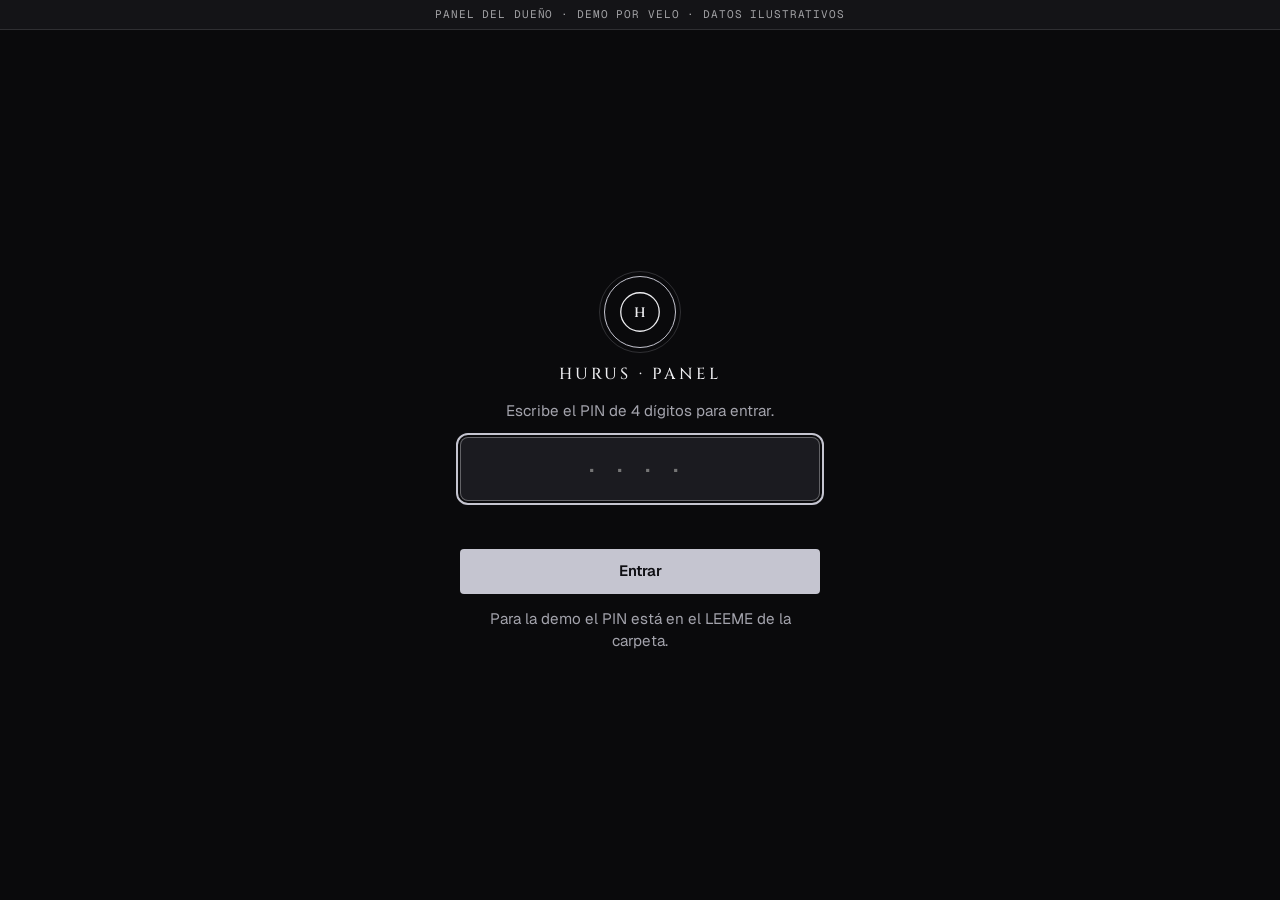
<file: panel/index.html>
<!doctype html>
<html lang="es-CL">
<head>
<meta charset="utf-8">
<meta name="viewport" content="width=device-width,initial-scale=1,viewport-fit=cover">
<title>Panel · Hurus Barber Studio</title>
<meta name="robots" content="noindex,nofollow">
<meta name="theme-color" content="#080808">
<link rel="icon" href="data:image/svg+xml,%3Csvg xmlns='http://www.w3.org/2000/svg' viewBox='0 0 48 48'%3E%3Crect width='48' height='48' rx='10' fill='%23080808'/%3E%3Ccircle cx='24' cy='24' r='17' fill='none' stroke='%23C8CACC' stroke-width='1.6'/%3E%3Ctext x='24' y='30' text-anchor='middle' font-family='Georgia,serif' font-size='17' font-weight='700' fill='%23EDEDF0'%3EH%3C/text%3E%3C/svg%3E">
<link rel="preconnect" href="https://fonts.googleapis.com">
<link rel="preconnect" href="https://fonts.gstatic.com" crossorigin>
<link href="https://fonts.googleapis.com/css2?family=Cinzel:wght@600&family=Geist:wght@400;500;600&family=Geist+Mono:wght@400;500&display=swap" rel="stylesheet">
<style>
:root{--canvas:#0A0A0C;--panel:#141417;--panel-2:#1B1B20;--panel-3:#232329;--accent:#C5C5D0;--accent-hover:#D8D8E2;--accent-muted:rgba(197,197,208,.20);--accent-ink:#0E0E12;--text-primary:#EDEDF0;--text-secondary:#A3A3AC;--text-muted:#6E6E78;--live:#C8CACC;--ok:#5FBF8A;--rule:rgba(237,237,240,.12);--rule-strong:rgba(237,237,240,.34);--f-display:"Cinzel",Georgia,serif;--f-body:"Geist",system-ui,sans-serif;--f-mono:"Geist Mono",ui-monospace,monospace;--e:cubic-bezier(.22,1,.36,1)}
[data-theme="light"]{--canvas:#F5F5F7;--panel:#FFFFFF;--panel-2:#F0F0F2;--panel-3:#E8E8EC;--text-primary:#0E0E12;--text-secondary:#55555C;--text-muted:#9090A0;--rule:rgba(0,0,0,.10);--rule-strong:rgba(0,0,0,.25);--accent:#2A2A30;--accent-hover:#1A1A22;--accent-muted:rgba(42,42,48,.12);--accent-ink:#FFFFFF}
*,*::before,*::after{box-sizing:border-box}
html,body{overflow-x:hidden;overflow-x:clip}
body{margin:0;background:var(--canvas);color:var(--text-primary);font-family:var(--f-body);font-size:16px;line-height:1.5;-webkit-font-smoothing:antialiased;min-height:100vh}
button,input,select{font:inherit;color:inherit}
a{color:inherit}
h1,h2,h3{margin:0;font-weight:500}
p{margin:0}
.sr{position:absolute;width:1px;height:1px;overflow:hidden;clip:rect(0 0 0 0)}
:focus-visible{outline:2px solid var(--accent);outline-offset:2px}
.demo{display:flex;justify-content:center;gap:8px;padding:6px 12px;background:var(--panel);border-bottom:1px solid var(--rule);font-family:var(--f-mono);font-size:11px;letter-spacing:.08em;text-transform:uppercase;color:rgba(237,237,240,.65)}
.demo a{color:var(--accent);text-decoration:none}
/* PIN */
.pin{min-height:calc(100vh - 30px);display:grid;place-items:center;padding:24px}
.pin form{width:100%;max-width:360px;display:grid;gap:14px;justify-items:center;text-align:center}
.pin .aro{width:72px;height:72px;border-radius:50%;border:1px solid var(--accent);display:grid;place-items:center;font-family:var(--f-display);font-size:1.6rem;position:relative}
.pin .aro::after{content:"";position:absolute;inset:-6px;border-radius:50%;border:1px solid var(--accent-muted)}
.pin h1{font-family:var(--f-display);font-size:1rem;letter-spacing:.2em;text-transform:uppercase}
.pin p{color:var(--text-secondary);font-size:.95rem}
.pin input{width:100%;text-align:center;font-family:var(--f-mono);font-size:1.6rem;letter-spacing:.5em;padding:12px;border-radius:8px;border:1px solid var(--rule-strong);background:var(--panel-2);color:var(--text-primary)}
.pin .err{color:#F08A80;font-size:.9rem;min-height:1.4em}
/* Botones */
.btn{display:inline-flex;align-items:center;justify-content:center;gap:.5em;min-height:44px;padding:10px 16px;border-radius:4px;border:1px solid transparent;background:var(--accent);color:var(--accent-ink);font-weight:600;font-size:15px;cursor:pointer;text-decoration:none;transition:background .2s var(--e),transform .2s var(--e);white-space:nowrap}
.btn:hover{background:var(--accent-hover)}
.btn.ghost{background:transparent;color:var(--text-primary);border-color:var(--rule-strong)}
.btn.ghost:hover{background:rgba(237,237,240,.06)}
.btn.rojo{background:transparent;color:var(--text-secondary);border-color:var(--rule-strong)}
.btn.sm{min-height:36px;padding:6px 12px;font-size:13px}
.btn.wide{width:100%}
.btn[disabled]{opacity:.45;cursor:not-allowed}
/* App */
.app{display:none}
.app.show{display:block}
.top{position:sticky;top:0;z-index:20;display:flex;align-items:center;justify-content:space-between;gap:12px;padding:12px clamp(14px,3vw,28px);background:rgba(10,10,12,.85);backdrop-filter:blur(10px);border-bottom:1px solid var(--rule)}
.top .brand{display:flex;align-items:center;gap:10px;text-decoration:none}
.top .brand b{font-family:var(--f-display);font-weight:600;letter-spacing:.16em;font-size:15px}
.top .brand small{display:block;font-family:var(--f-mono);font-size:9px;letter-spacing:.3em;color:var(--accent)}
.top .acts{display:flex;gap:8px}
.tabs{display:flex;gap:4px;overflow-x:auto;padding:10px clamp(14px,3vw,28px) 0;border-bottom:1px solid var(--rule);scrollbar-width:none;background:var(--canvas);position:sticky;top:65px;z-index:19}
.tabs::-webkit-scrollbar{display:none}
.tab{flex:none;padding:10px 14px 12px;border:0;background:transparent;color:var(--text-secondary);font-weight:500;font-size:15px;border-bottom:2px solid transparent;cursor:pointer;transition:color .2s var(--e),border-color .2s var(--e)}
.tab[aria-selected="true"]{color:var(--accent);border-bottom-color:var(--accent)}
.tab .n{font-family:var(--f-mono);font-size:11px;margin-left:6px;padding:1px 6px;border-radius:10px;background:var(--panel-3);color:var(--text-primary)}
.vista{padding:18px clamp(14px,3vw,28px) 80px;max-width:1100px;margin:0 auto;display:grid;gap:18px}
.fila-ctrl{display:flex;flex-wrap:wrap;gap:10px;align-items:end}
.campo{display:grid;gap:4px;min-width:0}
.campo label{font-size:.82rem;color:var(--text-secondary)}
.campo input,.campo select{min-height:42px;padding:8px 12px;border-radius:6px;border:1px solid var(--rule-strong);background:var(--panel-2);color:var(--text-primary);min-width:0;max-width:100%;color-scheme:dark}
.card{border:1px solid var(--rule);border-radius:10px;background:var(--panel);padding:16px;display:grid;gap:12px;align-content:start}
.card h2{font-family:var(--f-display);font-size:.95rem;letter-spacing:.14em;text-transform:uppercase;display:flex;justify-content:space-between;align-items:center;gap:10px}
.card h2 span{font-family:var(--f-mono);font-size:12px;letter-spacing:.04em;text-transform:none;color:var(--text-secondary);font-weight:400}
.lista{display:grid;gap:8px}
.item{display:grid;grid-template-columns:auto 1fr;gap:4px 14px;padding:12px 14px;border:1px solid var(--rule);border-radius:8px;background:var(--panel-2);align-items:center}
.item .h{font-family:var(--f-mono);font-size:1.05rem;color:var(--accent);min-width:52px}
.item .h.pos{display:grid;place-items:center;width:40px;height:40px;border-radius:50%;border:1px solid var(--accent);font-size:1rem;min-width:0}
.item .q{display:grid;gap:2px}
.item .q b{font-weight:500}
.item .q small{color:var(--text-secondary);font-size:.86rem}
.item .acts{grid-column:1/-1;display:flex;flex-wrap:wrap;gap:6px;margin-top:4px}
.item.hecho{opacity:.55}
.badge{display:inline-block;font-family:var(--f-mono);font-size:10px;letter-spacing:.1em;text-transform:uppercase;padding:2px 7px;border-radius:3px;border:1px solid var(--rule-strong);color:var(--text-secondary);margin-left:6px;vertical-align:middle}
.badge.ok{color:var(--ok);border-color:rgba(95,191,138,.5)}
.badge.live{color:var(--live);border-color:rgba(200,202,204,.4)}
.badge.gold{color:var(--accent);border-color:var(--accent-muted)}
.vacio{padding:18px;border:1px dashed var(--rule-strong);border-radius:8px;color:var(--text-secondary);font-size:.95rem}
.dos{display:grid;gap:18px}
@media(min-width:860px){.dos{grid-template-columns:1fr 1fr}}
.form{display:grid;gap:10px}
@media(min-width:640px){.form.inline{grid-template-columns:repeat(auto-fit,minmax(140px,1fr));align-items:end}}
.toggle{display:flex;align-items:center;gap:10px;cursor:pointer}
.toggle input{width:18px;height:18px;accent-color:var(--accent)}
.kpis{display:grid;grid-template-columns:repeat(auto-fit,minmax(130px,1fr));gap:10px}
.kpi{padding:12px 14px;border:1px solid var(--rule);border-radius:8px;background:var(--panel)}
.kpi b{display:block;font-family:var(--f-mono);font-size:1.5rem;font-weight:500;color:var(--accent)}
.kpi span{font-size:.82rem;color:var(--text-secondary)}
.stats-range{display:flex;flex-wrap:wrap;gap:8px;align-items:end}
.stats-shortcuts{display:flex;flex-wrap:wrap;gap:6px}
.stats-shortcuts button{min-height:36px;padding:6px 10px}
.stats-chart{display:grid;gap:9px}
.stats-row{display:grid;grid-template-columns:minmax(110px,180px) minmax(70px,1fr) 52px;gap:10px;align-items:center}
.stats-label{color:var(--text-primary);font-size:.9rem;line-height:1.3;overflow-wrap:anywhere}
.stats-track{height:8px;background:var(--panel-3);border-radius:4px;overflow:hidden}
.stats-fill{height:100%;background:var(--accent);border-radius:4px;transition:width .3s var(--e)}
.stats-value{font-family:var(--f-mono);font-size:.84rem;text-align:right;color:var(--text-primary)}
.stats-note{padding:10px 12px;border-left:2px solid var(--accent);background:var(--panel-2);color:var(--text-secondary);font-size:.84rem}
@media(max-width:480px){.stats-row{grid-template-columns:minmax(86px,120px) minmax(45px,1fr) 42px;gap:7px}.stats-label{font-size:.82rem}}
.toast{position:fixed;left:50%;bottom:22px;transform:translate(-50%,16px);z-index:70;padding:10px 16px;border-radius:8px;background:var(--panel-3);border:1px solid var(--rule-strong);font-size:.92rem;opacity:0;pointer-events:none;transition:opacity .3s var(--e),transform .3s var(--e);max-width:calc(100% - 24px);text-align:center}
.toast.show{opacity:1;transform:translate(-50%,0)}
.nota{color:var(--text-muted);font-size:.85rem}
/* Stats */
.stats-range{display:flex;flex-wrap:wrap;gap:10px;align-items:end;padding-bottom:4px}
.stats-shortcuts{display:flex;gap:6px;flex-wrap:wrap;align-self:end}
.stats-note{font-size:.82rem;color:var(--text-muted);line-height:1.6;padding:10px 12px;background:var(--panel-2);border-left:2px solid var(--rule-strong);border-radius:0 4px 4px 0;margin:0}
.stats-chart{display:grid;gap:8px}
.stats-row{display:flex;align-items:center;gap:8px}
.stats-label{flex:0 0 110px;max-width:110px;font-size:.82rem;font-weight:500;color:var(--text-primary);overflow:hidden;text-overflow:ellipsis;white-space:nowrap}
@media(max-width:480px){.stats-label{flex:0 0 78px;max-width:78px;font-size:.76rem}}
.stats-track{flex:1;min-width:30px;background:var(--panel-3);border-radius:2px;height:7px;overflow:hidden}
.stats-fill{height:100%;background:var(--accent);border-radius:2px;transition:width .4s var(--e)}
.stats-value{flex-shrink:0;min-width:24px;text-align:right;font-family:var(--f-mono);font-size:.8rem;color:var(--text-secondary)}
@media(prefers-reduced-motion:reduce){*,*::before,*::after{transition:none!important;animation:none!important}}
</style>
</head>
<body>
<div class="demo">Panel del dueño · Demo por VELO · datos ilustrativos</div>

<section class="pin" id="pin">
  <form id="pin-form" autocomplete="off">
    <div class="aro" aria-hidden="true">
      <svg viewBox="0 0 48 48" width="44" height="44" aria-hidden="true"><circle cx="24" cy="24" r="21" fill="none" stroke="currentColor" stroke-width="1.4"/><text x="24" y="29.5" text-anchor="middle" font-family="Cinzel,Georgia,serif" font-size="15" font-weight="600" fill="currentColor">H</text></svg>
    </div>
    <h1>Hurus · Panel</h1>
    <p>Escribe el PIN de 4 dígitos para entrar.</p>
    <label class="sr" for="pin-in">PIN</label>
    <input id="pin-in" type="password" inputmode="numeric" pattern="[0-9]*" maxlength="4" placeholder="····" autofocus>
    <div class="err" id="pin-err" aria-live="polite"></div>
    <button class="btn wide" type="submit">Entrar</button>
    <p class="nota">Para la demo el PIN está en el LEEME de la carpeta.</p>
  </form>
</section>

<div class="app" id="app">
  <header class="top">
    <a class="brand" href="../index.html">
      <svg viewBox="0 0 48 48" width="28" height="28" aria-hidden="true"><circle cx="24" cy="24" r="21" fill="none" stroke="currentColor" stroke-width="1.4"/><text x="24" y="29.5" text-anchor="middle" font-family="Cinzel,Georgia,serif" font-size="15" font-weight="600" fill="currentColor">H</text></svg>
      <span><b>HURUS</b><small>PANEL</small></span>
    </a>
    <div class="acts">
      <button class="btn ghost sm" type="button" id="btn-tema" aria-label="Cambiar tema" title="Modo día / noche">☀</button>
      <a class="btn ghost sm" href="../index.html" target="_blank" rel="noopener">Ver el sitio</a>
      <button class="btn ghost sm" type="button" id="salir">Salir</button>
    </div>
  </header>
  <div class="tabs" role="tablist" aria-label="Secciones del panel" id="tabs">
    <button class="tab" role="tab" aria-selected="true" data-tab="hoy" id="tab-hoy">Hoy</button>
    <button class="tab" role="tab" aria-selected="false" data-tab="bloqueos" id="tab-bloqueos">Bloquear horas</button>
    <button class="tab" role="tab" aria-selected="false" data-tab="barberos" id="tab-barberos">Barberos</button>
    <button class="tab" role="tab" aria-selected="false" data-tab="agendas" id="tab-agendas">Agendas</button>
    <button class="tab" role="tab" aria-selected="false" data-tab="stats" id="tab-stats">Estadísticas</button>
    <button class="tab" role="tab" aria-selected="false" data-tab="ajustes" id="tab-ajustes">Ajustes</button>
    <button class="tab" role="tab" aria-selected="false" data-tab="admin" id="tab-admin">Administrador</button>
    <button class="tab" role="tab" aria-selected="false" data-tab="instructivo" id="tab-instructivo">Instructivo</button>
  </div>
  <main class="vista" id="vista" role="tabpanel"></main>
</div>
<div class="toast" id="toast" role="status" aria-live="polite"></div>

<script src="../datos.js?v=17"></script>
<script src="../comun.js?v=5"></script>
<script src="panel.js?v=10"></script>
<script>
/* Toggle día/noche */
(function(){
  var btn = document.getElementById('btn-tema');
  var html = document.documentElement;
  var saved = localStorage.getItem('hurus:tema') || 'dark';
  function aplicar(t){ html.setAttribute('data-theme', t==='light'?'light':''); btn.textContent = t==='light'?'🌙':'☀'; }
  aplicar(saved);
  if(btn) btn.addEventListener('click', function(){
    var next = html.getAttribute('data-theme')==='light'?'dark':'light';
    localStorage.setItem('hurus:tema', next); aplicar(next);
  });
})();
</script>
</body>
</html>
</file>
